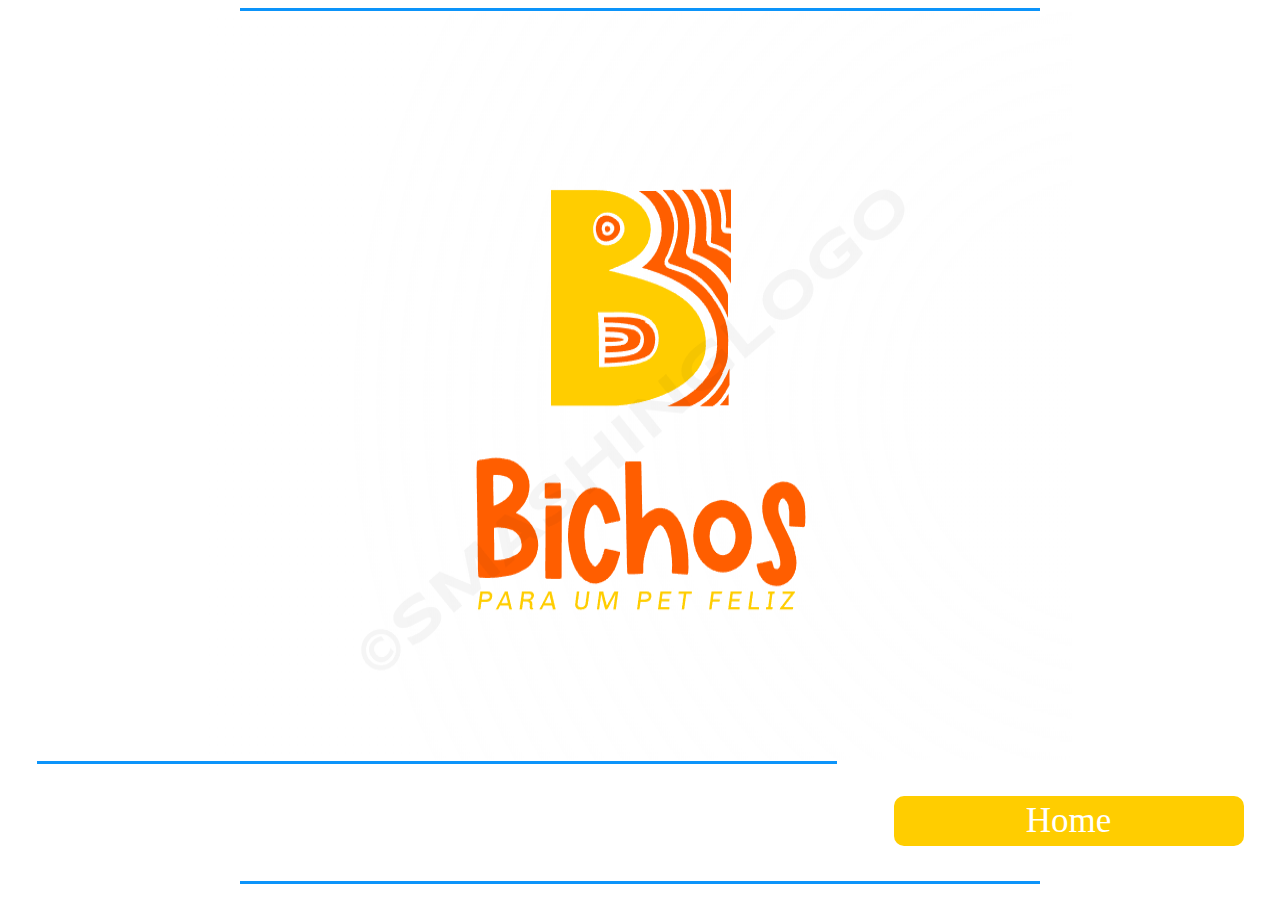
<file: Index.html>
<!doctype html>
<html lang="pt-br">
  <head>
    <meta charset="utf-8">
    <meta name="viewport" content="width=device-width, initial-scale=1">
    <link rel="stylesheet" href="CSS/Index.css">
    <link rel="shortcut icon" href="Imagens/Favicon.png" type="image/x-icon">
    <title>Home</title>
  </head>
  <body>
    <div class="l1"></div>
    <div class="e1"><img src="Imagens/Logo com fundo.PNG" alt=""></div>
    <div class="l1"></div>
    <div class="e2"><p class="f1"><a href="Página1.html">Home</a></p></div>
    <div class="l2"></div>
</body>
</html>
</file>
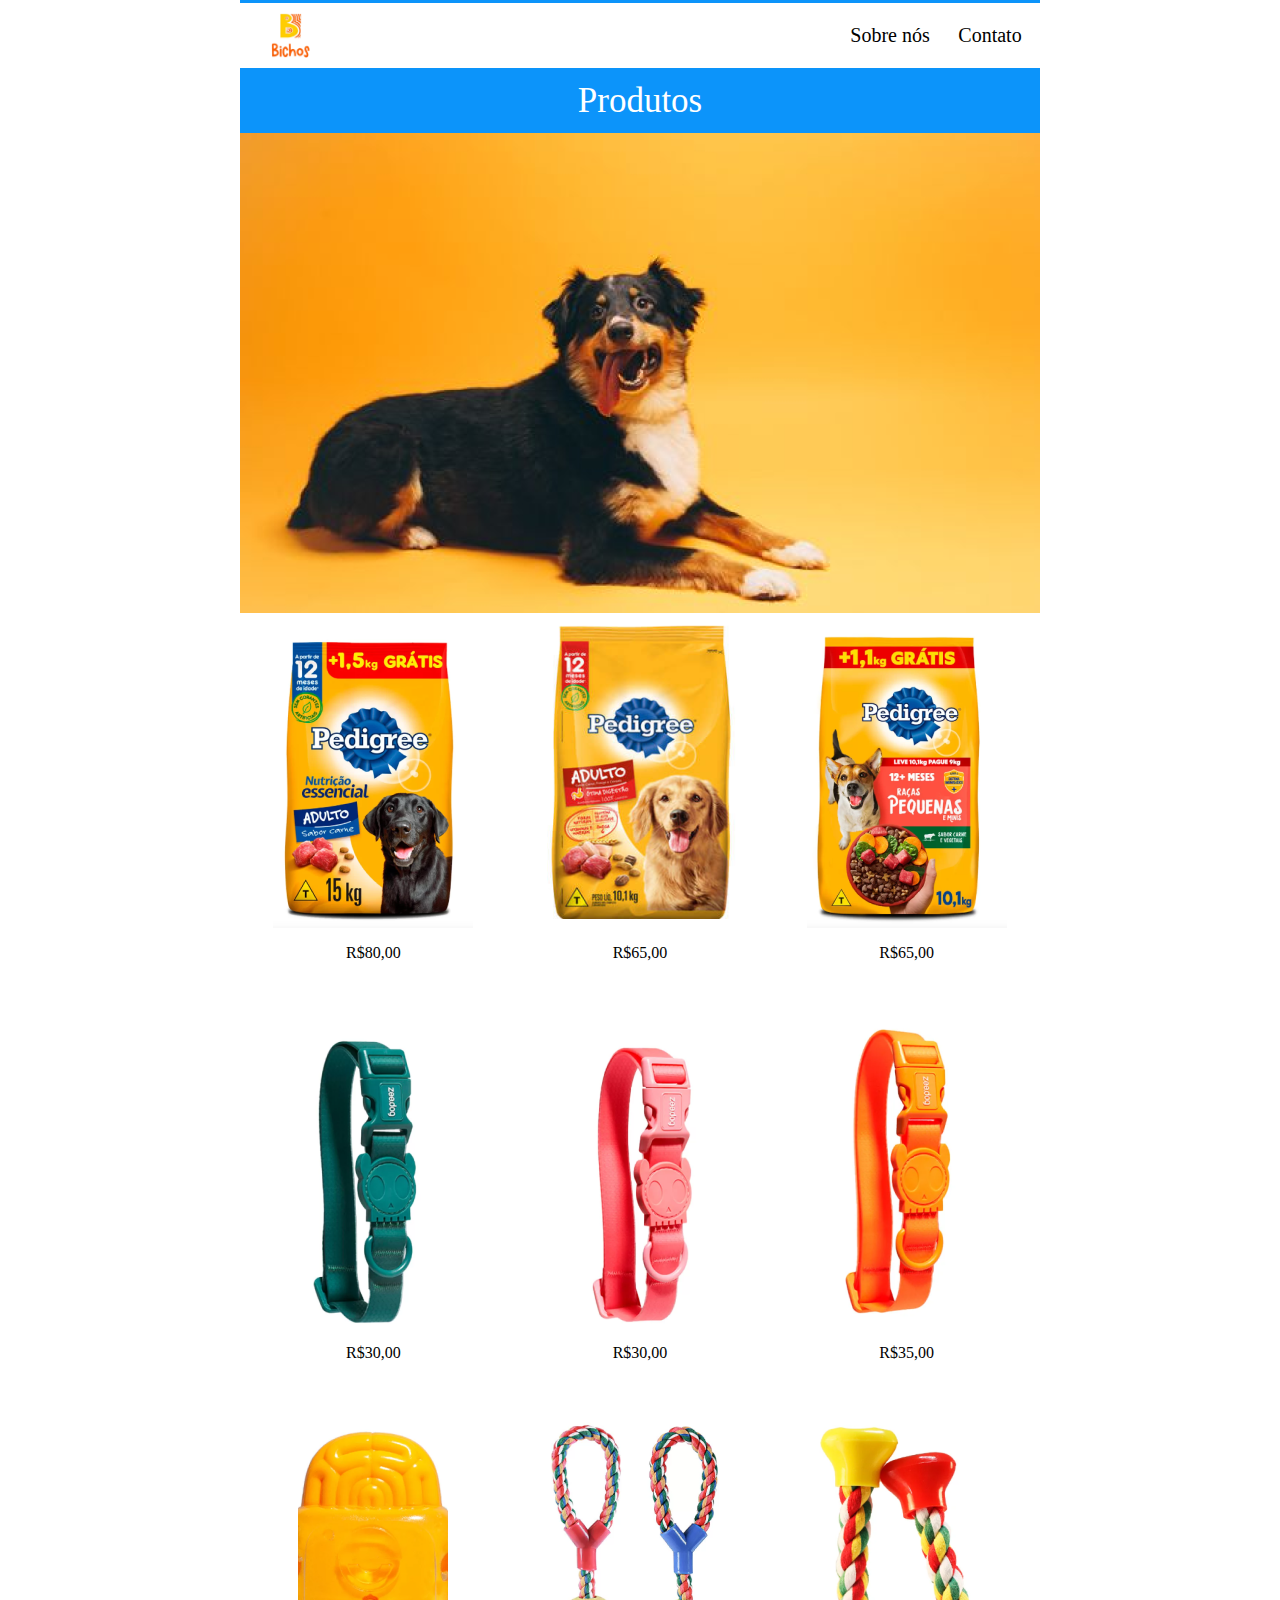
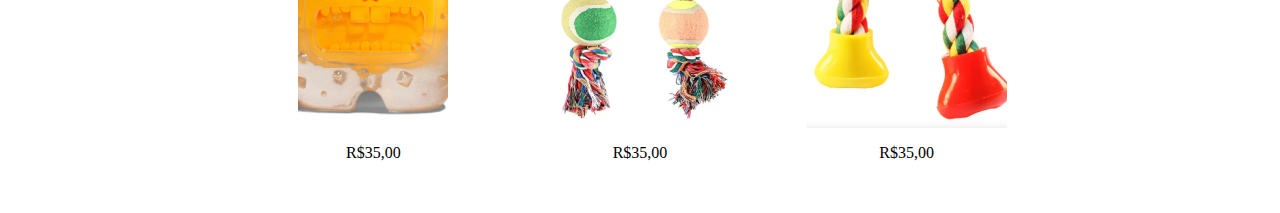
<file: Página1.html>
<!doctype html>
<html lang="pt-br">
  <head>
    <meta charset="utf-8">
    <meta name="viewport" content="width=device-width, initial-scale=1">
    <link rel="stylesheet" href="CSS/E1.CSS">
    <link rel="shortcut icon" href="Imagens/Favicon.png" type="image/x-icon">
    <title>Produtos</title>
  </head>
  <body>
    <div class="l1"></div>
  </div>
  <div class="e1">
    <div class="e01"><a href="Index.html"><img src="Imagens/Logo pequena fixa.png" alt=""></a></div>
    <div class="e4"><p class="f2"><a href="Página2.html">Sobre nós</a></p></div>
    <div class="e41"><p class="f2"><a href="Página3.html">Contato</a></p></div>
  </div>
    <div class="e2">
      <div class="e02"><p class="f1">Produtos</p></div>
    </div>
    <div class="e3"><img src="Imagens/Frente (2).png"></div>
<div class="e5">
  <div class="e6"><img src="Imagens/Rectangle 5.png" alt=""><p class="f5">R$80,00</div>
  <div class="e6"><img src="Imagens/Rectangle 6.png" alt=""><p class="f5">R$65,00</p></div>
  <div class="e6"><img src="Imagens/Rectangle 7.png" alt=""><p class="f5">R$65,00</p></div>
</div>
  <div class="e5">
    <div class="e6"><img src="Imagens/Rectangle 10.png" alt=""><p class="f5">R$30,00</p></div>
    <div class="e6"><img src="Imagens/Rectangle 8.png" alt=""><p class="f5">R$30,00</p></div>
    <div class="e6"><img src="Imagens/Rectangle 9.png" alt=""><p class="f5">R$35,00</p></div>
  </div>
  <div class="e5">
    <div class="e6"><img src="Imagens/Rectangle.png" alt=""><p class="f5">R$35,00</p></div>
    <div class="e6"><img src="Imagens/Rectangle 12.png" alt=""><p class="f5">R$35,00</p></div>
    <div class="e6"><img src="Imagens/Rectangle 11.png" alt=""><p class="f5">R$35,00</p></div>
  </div>
  </body>
</html>
</file>
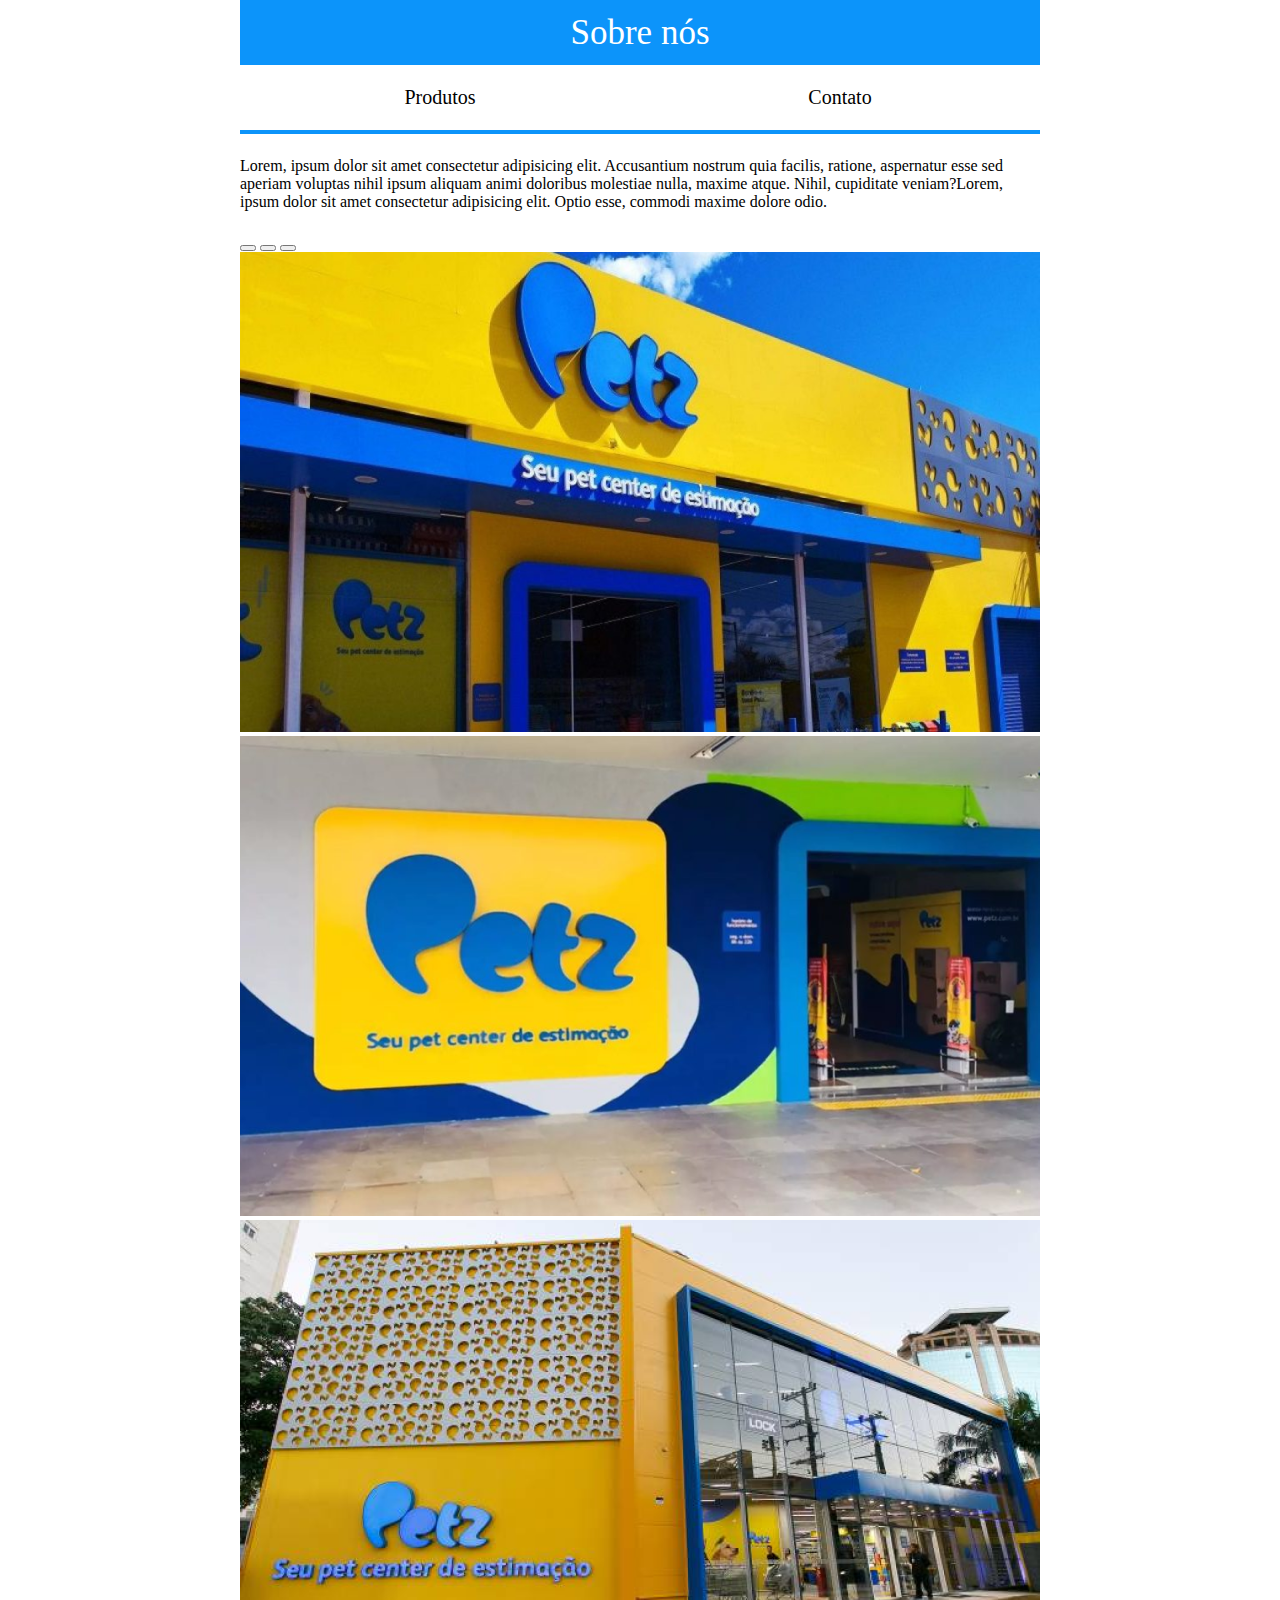
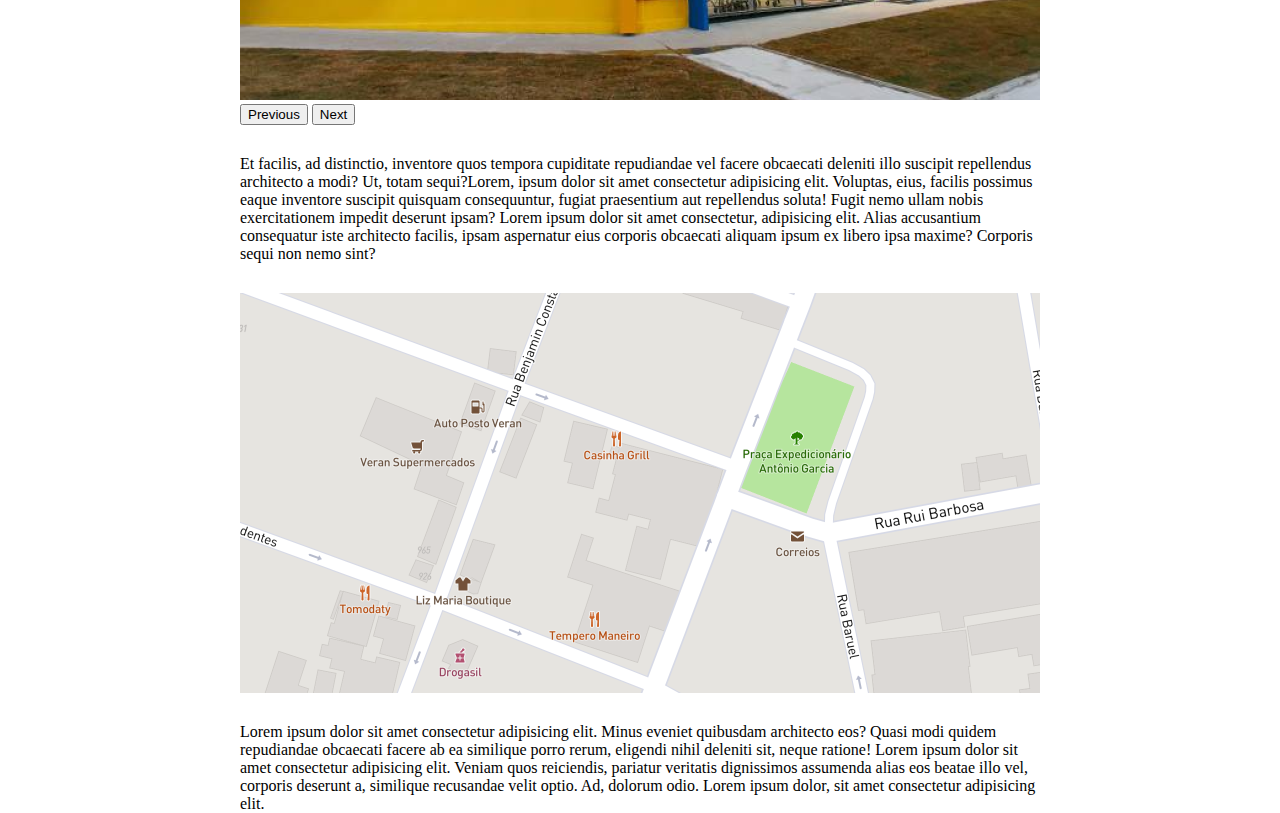
<file: Página2.html>
<!doctype html>
<html lang="PT-BR">
  <head>
    <meta charset="utf-8">
    <meta name="viewport" content="width=device-width, initial-scale=1">
    <link rel="shortcut icon" href="Imagens/Favicon.png" type="image/x-icon">
    <title>Sobre nós</title>
    <link href="https://cdn.jsdelivr.net/npm/bootstrap@5.3.0/dist/css/bootstrap.min.css" rel="stylesheet" integrity="sha384-9ndCyUaIbzAi2FUVXJi0CjmCapSmO7SnpJef0486qhLnuZ2cdeRhO02iuK6FUUVM" crossorigin="anonymous">
    <link rel="stylesheet" href="CSS/E2.CSS">
  </head>

  <body>
    <div class="e2"><p class="f1">Sobre nós</p></div>
</div>
<div class="e1">
  <div class="e4"><p class="f2"><a href="Página1.html">Produtos</a></p></div>
  <div class="e41"><p class="f2"><a href="Página3.html">Contato</a></p></div>
</div>
<div class="l1"></div>
  <div class="l1"></div>
  <div class="e5"><p class="f3">Lorem, ipsum dolor sit amet consectetur adipisicing elit. Accusantium nostrum quia facilis, ratione, aspernatur esse sed aperiam voluptas nihil ipsum aliquam animi doloribus molestiae nulla, maxime atque. Nihil, cupiditate veniam?Lorem, ipsum dolor sit amet consectetur adipisicing elit. Optio esse, commodi maxime dolore odio.</p></div>

      <div id="carouselExampleIndicators" class="carousel slide">
        <div class="carousel-indicators">
          <button type="button" data-bs-target="#carouselExampleIndicators" data-bs-slide-to="0" class="active" aria-current="true" aria-label="Slide 1"></button>
          <button type="button" data-bs-target="#carouselExampleIndicators" data-bs-slide-to="1" aria-label="Slide 2"></button>
          <button type="button" data-bs-target="#carouselExampleIndicators" data-bs-slide-to="2" aria-label="Slide 3"></button>
        </div>
        <div class="carousel-inner">
          <div class="carousel-item active">
            <img src="Imagens/Carrossel 01.png" class="d-block w-100" alt="...">
          </div>
          <div class="carousel-item">
            <img src="Imagens/Carrossel 02.png" class="d-block w-100" alt="...">
          </div>
          <div class="carousel-item">
            <img src="Imagens/Carrossel 03.png" class="d-block w-100" alt="...">
          </div>
        </div>
        <button class="carousel-control-prev" type="button" data-bs-target="#carouselExampleIndicators" data-bs-slide="prev">
          <span class="carousel-control-prev-icon" aria-hidden="true"></span>
          <span class="visually-hidden">Previous</span>
        </button>
        <button class="carousel-control-next" type="button" data-bs-target="#carouselExampleIndicators" data-bs-slide="next">
          <span class="carousel-control-next-icon" aria-hidden="true"></span>
          <span class="visually-hidden">Next</span>
        </button>
      </div>
      <div class="e9"></div>
      <div class="e6">
        <div><p class="f3">Et facilis, ad distinctio, inventore quos tempora cupiditate repudiandae vel facere obcaecati deleniti illo suscipit repellendus architecto a modi? Ut, totam sequi?Lorem, ipsum dolor sit amet consectetur adipisicing elit. Voluptas, eius, facilis possimus eaque inventore suscipit quisquam consequuntur, fugiat praesentium aut repellendus soluta! Fugit nemo ullam nobis exercitationem impedit deserunt ipsam? Lorem ipsum dolor sit amet consectetur, adipisicing elit. Alias accusantium consequatur iste architecto facilis, ipsam aspernatur eius corporis obcaecati aliquam ipsum ex libero ipsa maxime? Corporis sequi non nemo sint?</p></div>
        <div class="e6"></div>
        <div class="e7"><img src="Imagens/Mapa (2).png" alt=""></div>
        <div class="e9"></div>
        <div class="e8"><p class="f3">Lorem ipsum dolor sit amet consectetur adipisicing elit. Minus eveniet quibusdam architecto eos? Quasi modi quidem repudiandae obcaecati facere ab ea similique porro rerum, eligendi nihil deleniti sit, neque ratione! Lorem ipsum dolor sit amet consectetur adipisicing elit. Veniam quos reiciendis, pariatur veritatis dignissimos assumenda alias eos beatae illo vel, corporis deserunt a, similique recusandae velit optio. Ad, dolorum odio. Lorem ipsum dolor, sit amet consectetur adipisicing elit.</p></div>
      </div>



      <script src="https://cdn.jsdelivr.net/npm/bootstrap@5.3.0/dist/js/bootstrap.bundle.min.js" integrity="sha384-geWF76RCwLtnZ8qwWowPQNguL3RmwHVBC9FhGdlKrxdiJJigb/j/68SIy3Te4Bkz" crossorigin="anonymous"></script>
  </body>
</html>
</file>
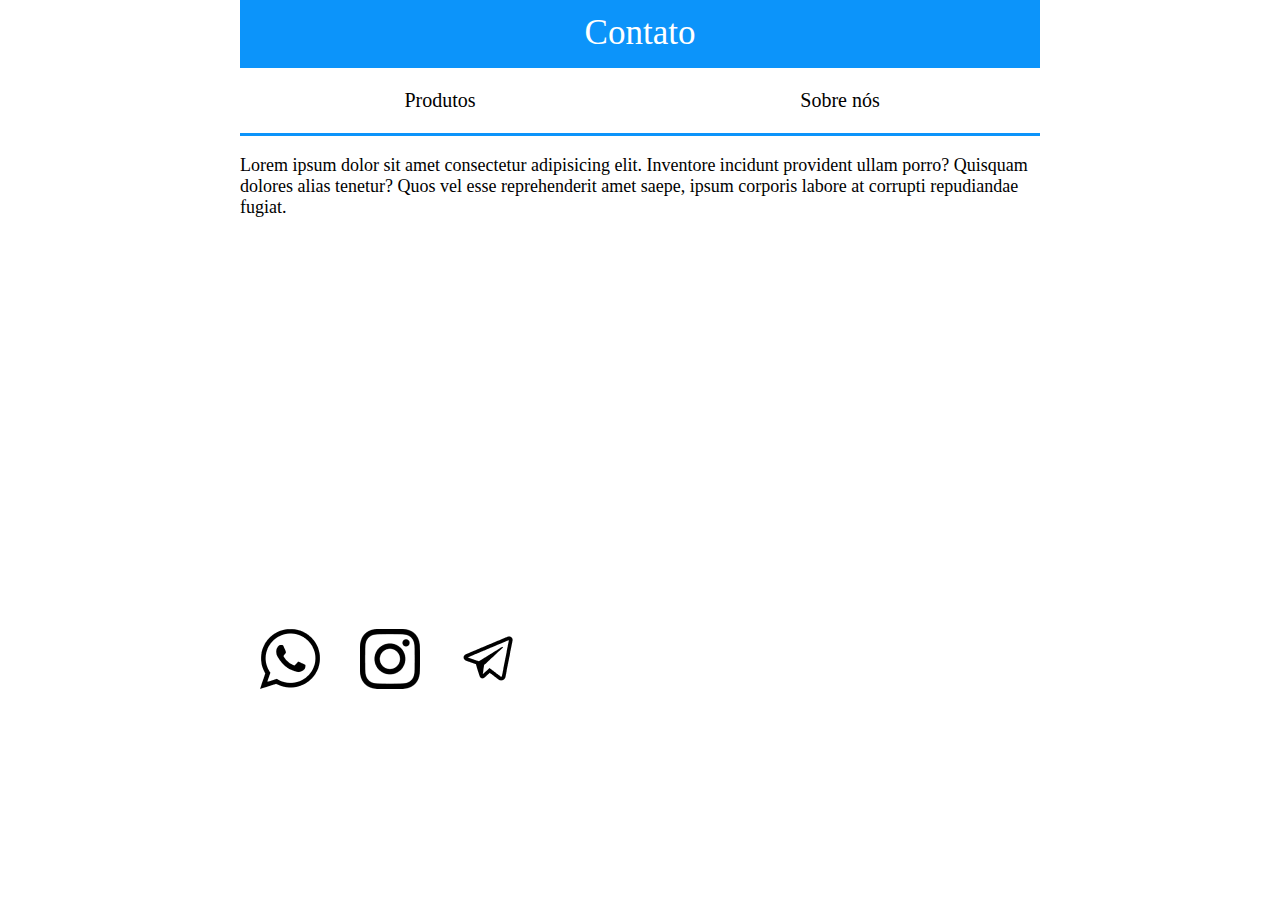
<file: Página3.html>
<!doctype html>
<html lang="pt-br">
  <head>
    <meta charset="utf-8">
    <meta name="viewport" content="width=device-width, initial-scale=1">
    <link rel="stylesheet" href="CSS/E3.CSS">
    <link rel="shortcut icon" href="Imagens/Favicon.png" type="image/x-icon">
    <title>Contato</title>
  </head>
  <body>
    <div class="e2"><p class="f1">Contato</p></div>
    <div class="l1"></div>
</div>
<div class="e1">
  <div class="e4"><p class="f2"><a href="Página1.html">Produtos</a></p></div>
  <div class="e41"><p class="f2"><a href="Página2.html">Sobre nós</a></p></div>
</div>
<div class="l1"></div>
<div class="e5"><p class="f4">Lorem ipsum dolor sit amet consectetur adipisicing elit. Inventore incidunt provident ullam porro? Quisquam dolores alias tenetur? Quos vel esse reprehenderit amet saepe, ipsum corporis labore at corrupti repudiandae fugiat. 
</p></div>
<div class="e8">
    <div class="e7">
        <div class="e9"></div>
    </div>
    <div class="e9"><a href="https://web.whatsapp.com/%F0%9F%8C%90/pt-br"><img src="Imagens/Instagram.png" alt=""></a></div>
    <div class="e9"><a href="https://www.instagram.com/"><img src="Imagens/Whtas.png" alt=""></a></div>
    <div class="e9"><a href="https://web.telegram.org/k/"><img src="Imagens/Telegras.png" alt=""></a></div>
</div>
</body>
</html>
</file>
<file: CSS/Index.css>
body{
    color: rgb(248, 197, 133);
    display: flex;
    flex-wrap: wrap;
    justify-content: space-around;
    margin: 5;
    padding: 0;
}

.l1{
    width: 800px;
    height: 3px;
    background-color: #0C94FA;
}

.e1{
    width: 800px;
    height: 750px;
    background-color: white;
    display: flex;
    flex-wrap: wrap;
    justify-content: center;
 

}

.e2{
    width: 350px;
    height: 50px;
    background-color: rgb(255, 205, 0);
    flex-wrap: wrap;
    margin-top: 35px;
    justify-content: center;
     display: flex;
     border-radius: 10px;
}

.f1{
    display: flex;
    flex-wrap: wrap;
    align-items: center;
   justify-content: center;
    margin: auto;
    font-family: cursive;
    color: white;
    font-size: 35px;
}

.l2{
    width: 800px;
    height: 3px;
    background-color: #0C94FA;
    flex-wrap: wrap;
    margin-top: 35px;
    justify-content: center;
     display: flex;
}

a{
    color: white;
}

a:link{
    text-decoration: none;
}

a:hover{
    color: #fa440c;
}
</file>
<file: CSS/E1.CSS>
body{
    color: rgb(248, 197, 133);
    display: flex;
    flex-wrap: wrap;
    justify-content: space-around;
    margin: 0;
    padding: 0;
}

.l1{
    width: 800px;
    height: 3px;
    background-color: #0C94FA;
    display: flex;
    flex-wrap: wrap;
}

.e1{
    width: 800px;
    height: 65px;
    background-color: white;
    display: flex;
    align-items: center;
    flex-wrap: wrap;
}

.e01{
    width: 100px;
    height: 45px;
    background-color: white;
    display: flex;
    flex-wrap: wrap;
    align-items: center;
    justify-content: space-around;
    margin-left: -0px;

}

.e2{
    width: 800px;
    height: 65px;
    background-color: #0C94FA;
    display: flex;
    flex-wrap: wrap;
    justify-content: space-around;
}

.e02{
    align-items: center;
    margin: auto;
    font-family: cursive;
}

.e3{
    width: 800px;
    height: 480px;
    background-color: white;
}

.e4{
    width: 100px;
    height: 40px;
    background-color: white;
    display: flex;
    flex-wrap: wrap;
    align-items: center;
  margin-left: 500px;
  }
.e41{
    width: 100px;
    height: 40px;
    background-color: white;
    display: flex;
    flex-wrap: wrap;
    align-items: center;
  margin-left: 0px;
}

.f1{
    font-size: 35px;
    color: white;
    display: flex;
    flex-wrap: wrap;
    justify-content: center;
    align-items: center;
margin: auto;
}

.f2{
    font-size: 20px;
    color: black;
    display: flex;
    flex-wrap: wrap;
    align-items: center;
    justify-content: space-around;
    margin: auto;
    font-family: cursive;
}

.f3{
    font-size: 20px;
    color: black;
    display: flex;
    flex-wrap: wrap;
    align-items: center;
    justify-content: space-around;
    margin: auto;
    margin-left: 200px;
}

.e5{
    width: 800px;
    height: 400px;
    color: black;
    display: flex;
    flex-wrap: wrap;
    justify-content: space-around;
}

.e6{
    width: 200px;
    height: 315px;
    background-color: white;
    display: flex;
    flex-wrap: wrap;
    align-items: center;
    justify-content: space-around;
}

.e7{
    width: 384px;
    height: 61px;
    background-color: white;
    display: flex;
    align-items: center;
    flex-wrap: wrap;
}

.f5{
    display: flex;
    align-items: center;
    flex-wrap: wrap;
    color: black;
}

a{
    color: black;
}

a:link{
    text-decoration: none;
}

a:hover{
    color: rgb(255, 205, 0);
}
</file>
<file: CSS/E2.CSS>
body{
    color: rgb(248, 197, 133);
    display: flex;
    flex-wrap: wrap;
    justify-content: space-around;
    margin: 0;
    padding: 0;
}

.l1{
    width: 800px;
    height: 2px;
    background-color: #0C94FA;
    display: flex;
    flex-wrap: wrap;
}

.e1{
    width: 800px;
    height: 65px;
    background-color: white;
    display: flex;
    align-items: center;
    
    flex-wrap: wrap;
}

.e01{
    width: 100px;
    height: 45px;
    background-color:white;
    display: flex;
    flex-wrap: wrap;
    align-items: center;
    justify-content: space-around;
    margin-left: -0px;
}

.e2{
    width: 800px;
    height: 65px;
    background-color: #0C94FA;
    display: flex;
    flex-wrap: wrap;
    justify-content: space-around;
}

.e3{
    width: 800px;
    height: 480px;
    background-color: white;
}

.e4{
    width: 100px;
    height: 40px;
    background-color: white;
    display: flex;
    flex-wrap: wrap;
    align-items: center;
    margin: auto;
  }
.e41{
    width: 100px;
    height: 40px;
    background-color: white;
    display: flex;
    flex-wrap: wrap;
    align-items: center;
    margin-left: 20px;
    margin: auto;
}

.f1{
    font-size: 35px;
    color: white;
    display: flex;
    flex-wrap: wrap;
    justify-content: center;
    align-items: center;
    margin: auto;
    font-family: cursive;
}

.f2{
    font-size: 20px;
    color: black;
    display: flex;
    flex-wrap: wrap;
    align-items: center;
    justify-content: space-around;
    margin: auto;
    font-family: cursive;
}

.e5{
    width: 800px;
    height: 100px;
    display: flex;
    flex-wrap: wrap;
    justify-content: center;
    background-color: white;
    align-items: center;
    margin: auto;
}

.f3{
    align-items: center;
    margin: auto;
    color: black;
}

.e6{
    width: 800px;
    height: 30px;
    background-color: white;
    display: flex;
    flex-wrap: wrap;
}

.e7{
    width: 800px;
    height: 400px;
    background-color: white;
    display: flex;
    flex-wrap: wrap;
    justify-content: space-around;
}

.e8{
    width: 800px;
    height: 40px;
    background-color: white;
    display: flex;
    flex-wrap: wrap;
    justify-content: space-around;
    margin: auto;
}

.e9{
    width: 800px;
    height: 30px;
    background-color: white;
    display: flex;
    flex-wrap: wrap;
    justify-content: space-around;
    margin-top: auto;
}

.e10{
    width: 350px;
    height: 350px;
    background-color: white;
    display: flex;
    flex-wrap: wrap;
    justify-content: space-around;
    margin: auto;
}

a{
    color: black;
 }
 
 a:link{
     text-decoration: none;
 }
 
 a:hover{
     color: rgb(255, 205, 0);
 }
</file>
<file: CSS/E3.CSS>
body{
    color: rgb(248, 197, 133);
    display: flex;
    flex-wrap: wrap;
    justify-content: space-around;
    margin: 0;
    padding: 0;
}

.l1{
    width: 800px;
    height: 3px;
    background-color: #0C94FA;
    display: flex;
    flex-wrap: wrap;
}

.e1{
    width: 800px;
    height: 65px;
    background-color: white;
    display: flex;
    align-items: center;
    justify-content: space-around;
    flex-wrap: wrap;
}

.e2{
    width: 800px;
    height: 65px;
    background-color: #0C94FA;
    display: flex;
    flex-wrap: wrap;
    justify-content: space-around;
}

.e3{
    width: 800px;
    height: 480px;
    background-color: white;
}

.e4{
    width: 100px;
    height: 40px;
    background-color: rgb(255, 255, 255);
    display: flex;
    flex-wrap: wrap;
    align-items: center;
    margin: auto;
  }

  .e5{
    width: 800px;
    height: 100px;
    display: flex;
    flex-wrap: wrap;
    justify-content: center;
    background-color: white;
    align-items: center;
    margin: auto;
}

.e41{
    width: 100px;
    height: 40px;
    background-color: white;
    display: flex;
    flex-wrap: wrap;
    align-items: center;
    margin: auto;
}

.f1{
    font-size: 35px;
    color: white;
    display: flex;
    flex-wrap: wrap;
    justify-content: center;
    align-items: center;
    margin: auto;
    font-family: cursive;
}

.f2{
    font-size: 20px;
    color: black;
    display: flex;
    flex-wrap: wrap;
    align-items: center;
    justify-content: space-around;
    margin: auto;
    font-family: cursive;
}

.f3{
    align-items: center;
    margin: auto;
    color: black;
    display: flex;
    flex-wrap: wrap;
    align-items: center;
    justify-content: space-around;
    
}

.e7{
    width: 800px;
    height: 400px;
    background-color: white;
    display: flex;
    flex-wrap: wrap;
    margin-top: auto;
    justify-content: space-around;
    align-items: center;
}

.e8{
    width: 800px;
    height: 400px;
    background-color: white;
    display: flex;
    flex-wrap: wrap;
    margin-top: auto;
}

.e9{
    width: 100px;
    height: 50px;
    display: flex;
    align-items: center;
    margin-top: auto;
    justify-content: space-around;
}

.f4{
    display: flex;
    flex-wrap: wrap;
   justify-content: center;
    color: black;
    font-size: 18px;
    align-items: center;
   justify-content: center;
}

a{
    color: black;
 }
 
 a:link{
     text-decoration: none;
 }
 
 a:hover{
     color: rgb(255, 205, 0);
 }
</file>
